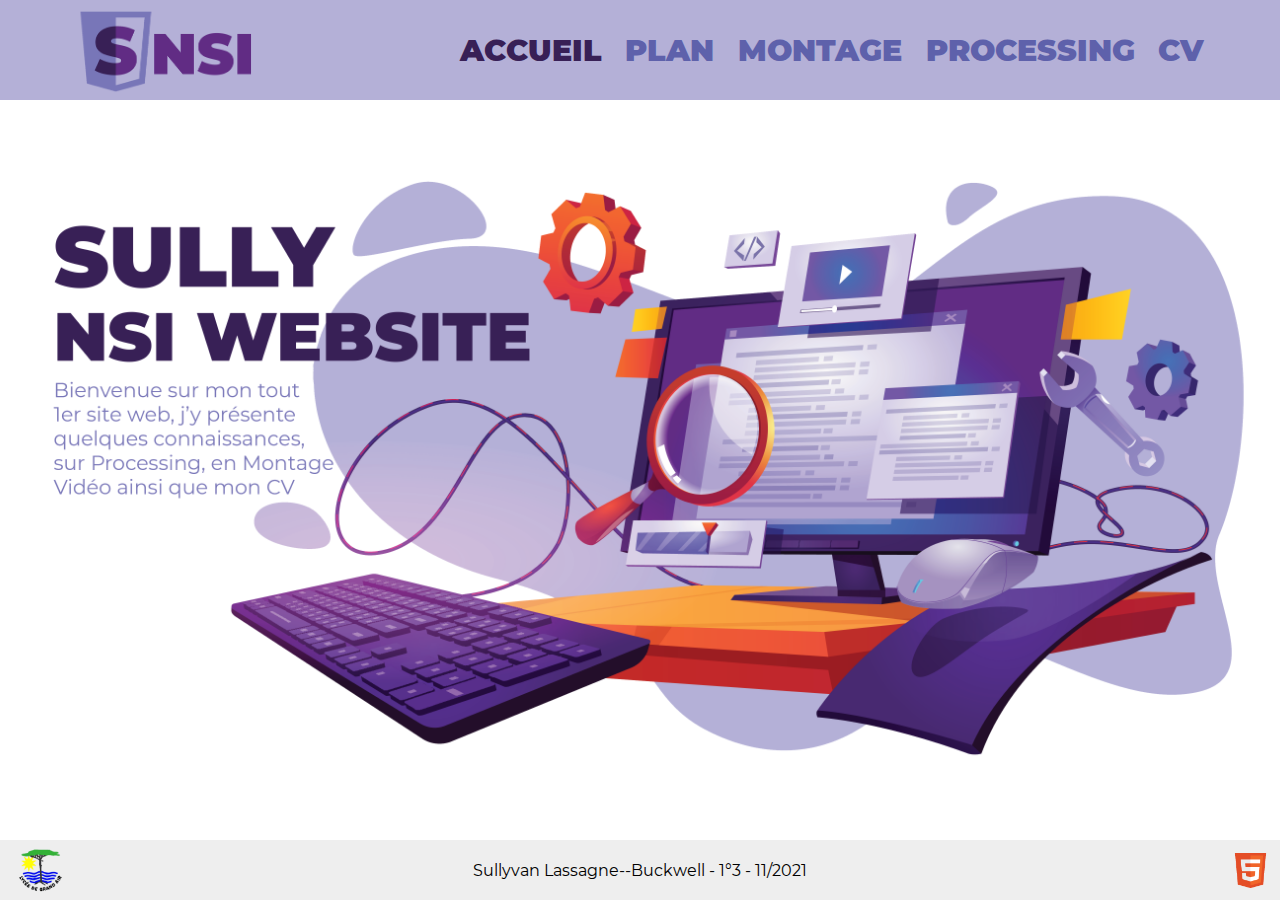
<file: index.html>
<!DOCTYPE html>
<html lang="en" dir="ltr">
  <!-- En-tête de la page -->
  <head>
    <meta charset="utf-8">
    <title>S NSI - Accueil</title>
    <link rel="stylesheet" href="../styles/master.css">
    <link rel="stylesheet" href="../styles/index.css">
    <link rel="shortcut icon" type="image/x-icon" href="../imgs/favicon.ico"/>
  </head>
  <!-- Corps de la page -->
  <body>
    <div id="frame-wrapper">
      <!-- pas de style au body -->
      <!-- Bandeau, menu -->
      <header>
        <div class="img-container">
          <a href="./index.html" title="Accueil"><img id="logo" src="../imgs/logo.png"></a>
        </div>
        <nav id="main-nav">
          <a class="selected" href="./index.html">accueil</a>
          <a href="./plan.html">plan</a>
          <a href="./montage.html">montage</a>
          <a href="./processing.html">processing</a>
          <a href="./cv.html">cv</a>
        </nav>
      </header>
      <!-- Contenu -->
      <section>
        <img id="illustration" src="../imgs/illustration.png" style="user-select: none">
      </section>
      <!-- Pied de la page -->
      <footer>
        <a id="lycee-logo" href="http://webetab.ac-bordeaux.fr/lycee-grand-air/" target=_blank></a>
        <p>Sullyvan Lassagne--Buckwell - 1°3 - 11/2021</p>
        <a id="html5-logo" href="https://validator.w3.org/" target=_blank></a>
      </footer>
    </div>
  </body>
</html>
</file>
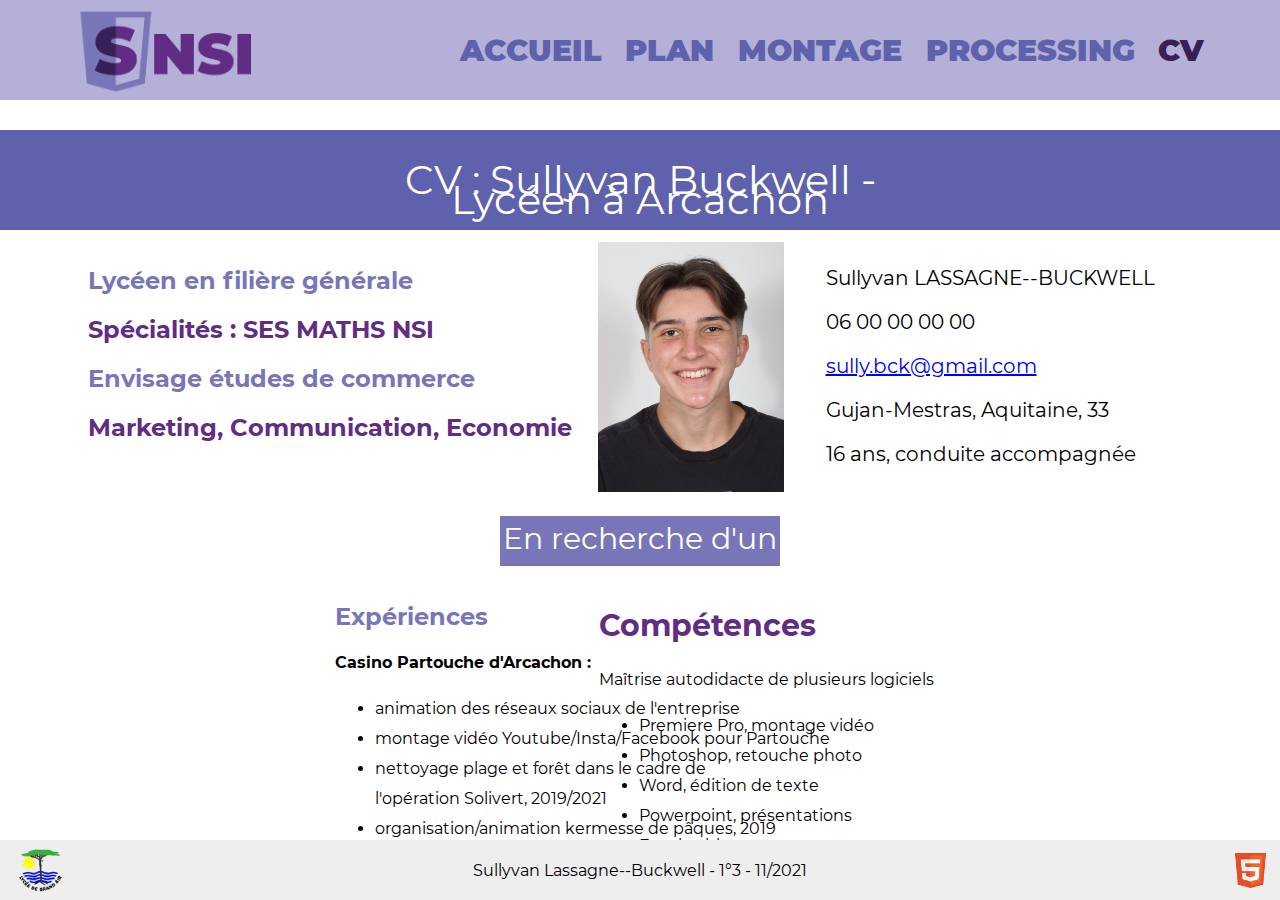
<file: cv.html>
<!DOCTYPE html>
<html lang="en" dir="ltr">
  <!-- En-tête de la page -->
  <head>
    <meta charset="utf-8">
    <title>S NSI - CV</title>
    <link rel="stylesheet" href="../styles/master.css">
    <link rel="stylesheet" href="../styles/cv.css">
    <link rel="shortcut icon" type="image/x-icon" href="../imgs/favicon.ico"/>
  </head>
  <!-- Corps de la page -->
  <body>
    <div id="frame-wrapper">
      <!-- pas de style au body -->
      <!-- Bandeau, menu -->
      <header>
        <div class="img-container">
          <a href="./index.html" title="Accueil"><img id="logo" src="../imgs/logo.png"></a>
        </div>
        <nav id="main-nav">
          <a href="./index.html">accueil</a>
          <a href="./plan.html">plan</a>
          <a href="./montage.html">montage</a>
          <a href="./processing.html">processing</a>
          <a class="selected" href="./cv.html">cv</a>
        </nav>
      </header>
      <!-- Contenu -->
      <section>
        <div id="intro">
          <div class="titre">
            <p>CV : Sullyvan Buckwell - Lycéen à Arcachon</p>
          </div>
          <div class="profil">
            <h1>Lycéen en filière générale</h1>
            <h2>Spécialités : SES MATHS NSI</h2>
            <h1>Envisage études de commerce</h1>
            <h2>Marketing, Communication, Economie</h2>
            <img id="pdp" title="Photo de moi mi 2021" src="../imgs/pdp.JPG">
          </div>
          <div class="contact">
            <p>Sullyvan LASSAGNE--BUCKWELL</p>
            <p>06 00 00 00 00</p>
            <a href="mailto:?tosully.bck@gmail.com">sully.bck@gmail.com</a>
            <p>Gujan-Mestras, Aquitaine, 33</p>
            <p>16 ans, conduite accompagnée</p>
          </div>
        </div>
        <div class="bandeau">
          <p>En recherche d'un job pour financer mes études</p>
        </div>
        <div class="presentation">
          <div class="left">
            <h1>Expériences</h1>
            <strong>Casino Partouche d'Arcachon :</strong>
            <ul>
              <li>animation des réseaux sociaux de l'entreprise</li>
              <li>montage vidéo Youtube/Insta/Facebook pour Partouche</li>
              <li>nettoyage plage et forêt dans le cadre de </br> l'opération Solivert, 2019/2021</li>
              <li>organisation/animation kermesse de pâques, 2019</li>
            </ul>
            <strong>Stage de 3eme chez @2i informatique :</strong>
            <ul>
              <li>hardware, montage/réparation d'ordinateurs</li>
              <li>conseil clientèle</li>
              <li>résolution de beaucoup d'erreurs logicielles</li>
            </ul>
            </ul>
              <strong>Stage d'anglais à Arcachon Langues</strong></br>
              <ul>
                <li>Octobre 2021, une semaine</li>
              </ul>
              <strong>Stage de basket au FFBC Hagetmau</strong>
              <ul>
                <li>Étés 2019, 2020, 2021 : une semaine</li>
              </ul>

            <h2>Formation</h2>
            <p>2020-xxxx : Lycée Grand-Air, Arcachon</br>
              Diplôme National du Brevet - mention très bien</br>
              2016-2020 : Collège Chante-Cigale, Gujan</br>
              Certification de passage au collège</br>
              2014-2016 : École primaire Pasteur, Gujan</br>
              2011-2016 : Écoles primaire du Delta, le Teich</br>
              2008-2011 : École maternelle du Delta, le Teich

            </p>
          </div>
          <div class="right">
            <h2>Compétences</h2>
            <p>Maîtrise autodidacte de plusieurs logiciels</p>
            <ul>
              <li>Premiere Pro, montage vidéo</li>
              <li>Photoshop, retouche photo</li>
              <li>Word, édition de texte</li>
              <li>Powerpoint, présentations</li>
              <li>Excel, tableaux</li>
              <li>FL Studio/Audacity, mixage audio</li>
              <li>etc...</li>
            </ul>
            <p>Bonnes notions dans différents languages :</p>
            <ul>
              <li>Anglais</li>
              <li>Espagnol</li>
              <li>Python</li>
              <li>HTML/CSS</li>
              <li>Java</li>
            </ul>
            <p>
            <h1>Atouts</h1>
            <p>★★★★★ - rigueur </br>
              ★★★★★ - organisation</br>
              ★★★★☆ - bonne humeur</br>
              ★★★★☆ - curiosité</br>
              ★★★★☆ - polyvalence
            </p>
          </div>
        </div>
      </section>
      <!-- Pied de la page -->
      <footer>
        <a id="lycee-logo" href="http://webetab.ac-bordeaux.fr/lycee-grand-air/" target=_blank></a>
        <p>Sullyvan Lassagne--Buckwell - 1°3 - 11/2021</p>
        <a id="html5-logo" href="https://validator.w3.org/" target=_blank></a>
      </footer>
    </div>
  </body>
</html>
</file>
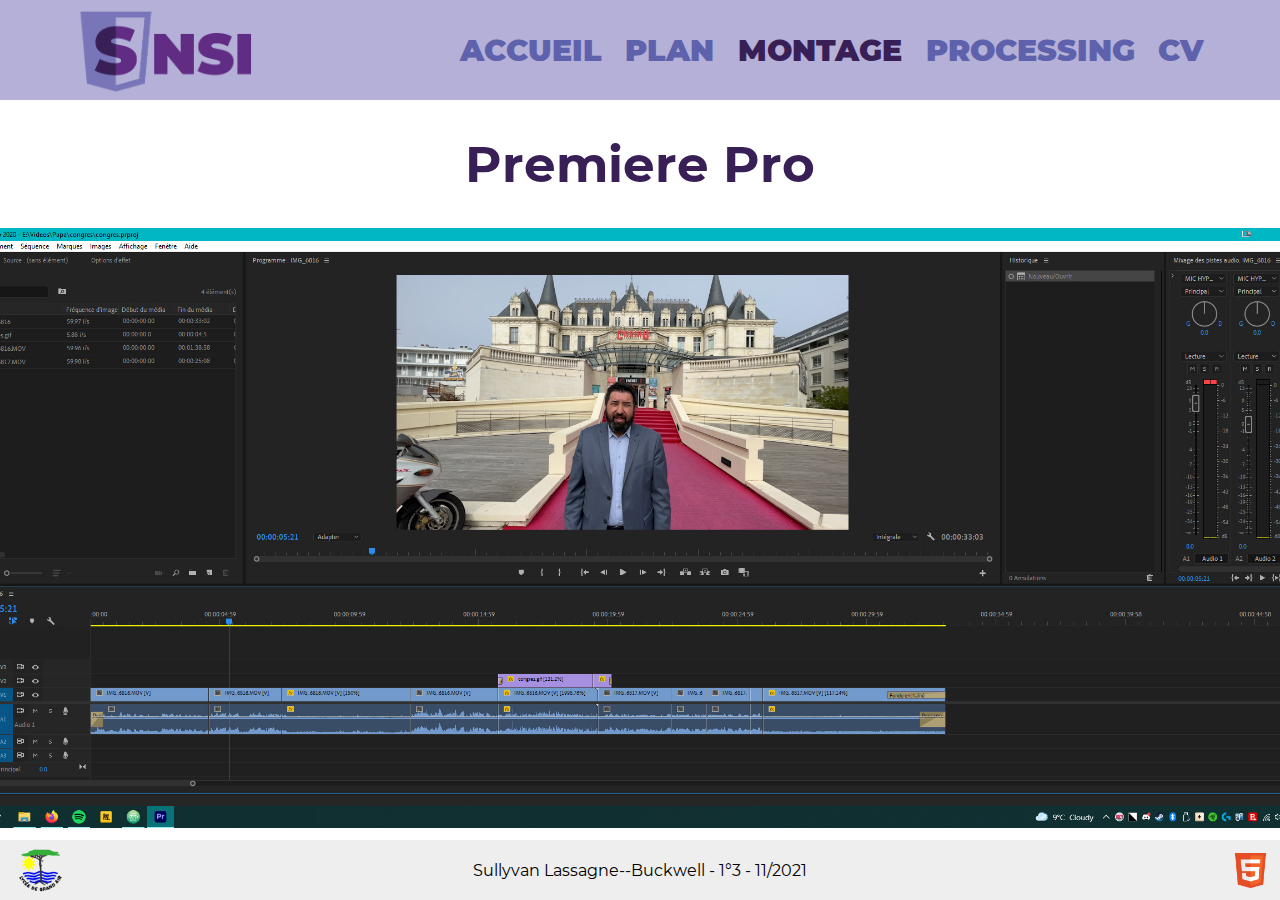
<file: montage.html>
<!DOCTYPE html>
<html lang="en" dir="ltr">
  <!-- En-tête de la page -->
  <head>
    <meta charset="utf-8">
    <title>S NSI - Montage</title>
    <link rel="stylesheet" href="../styles/master.css">
    <link rel="stylesheet" href="../styles/montage.css">
    <link rel="shortcut icon" type="image/x-icon" href="../imgs/favicon.ico"/>
    <script src= "../scripts/montage.js"></script>
  </head>
  <!-- Corps de la page -->
  <body>
    <div id="frame-wrapper">
      <!-- Bandeau, menu -->
      <header>
        <div class="img-container">
          <a href="./index.html" title="Accueil"><img id="logo" src="../imgs/logo.png"></a>
        </div>
        <nav id="main-nav">
          <a href="./index.html">accueil</a>
          <a href="./plan.html">plan</a>
          <a class="selected" href="./montage.html">montage</a>
          <a href="./processing.html">processing</a>
          <a href="./cv.html">cv</a>
        </nav>
      </header>
      <!-- Contenu -->
      <section>
				<!-- class pour centrer le texte et le limiter à 50% de largeur -->
        <div class="txt">
          <h1>Premiere Pro</h1>
        </div>
        <img src="../imgs/screen.jpg" height="600px" widht="auto">
        <div class="txt">
          <p>Premiere Pro est un logiciel de montage vidéo de la suite Adobe,
            je vais présenter quelques <strong>fenêtres</strong> du logiciel,
            il y en a beaucoup et c'est entièrement modulable
          </p>
          </br>
          <h2>Sources</h2>
        </div>
        <img src="../imgs/sources.jpg" height="300px" widht="auto">
        <div class="txt">
          <p>Pour commencer, voici l'endroit où nous pouvons importer nos sources,
            cela peut être des vidéos, des images, des sons, etc
          </p>
          </br>
          <h2>Timeline</h2>
        </div>
        <img src="../imgs/timeline.jpg" height="300px" widht="auto">
        <div class="txt">
          <p>Ensuite, on peut glisser nos fichiers sur la timeline.
            Cette partie est la partie maîtresse, on y voit toutes les pistes
            audios et vidéos et on peut ajuster les éléments dans le temps
          </p>
          </br>
          <h2>Apercu</h2>
        </div>
        <img src="../imgs/apercu.jpg" height="300px" widht="auto">
        <div class="txt">
          <p>En haut du logiciel, il y a la fenêtre d'aperçu vidéo qui affiche une prévisualisation
            de notre montage
          </p>
          </br>
          <h2>Outils</h2>
        </div>
        <img src="../imgs/outils.jpg" height="300px" widht="auto">
        <div class="txt">
          <p>Sur la gauche, il y a une petite partie pour sélectionner l'outil à utiliser,
            cela peut être le cutter pour couper les vidéos par exemple
          </p>
          </br>
          <h2>Historique et Mixage audio</h2>
        </div>
        <img src="../imgs/hist.jpg" height="500px" widht="auto">
        <div class="txt">
          <p>Dans la partie supérieure droite, j'ai choisi de mettre l'historiques des actions,
            qui permet de revenir en arrière par exemple</br>
            J'ai aussi accollé la fenêtre de mixage audio pour réguler
            le son des différentes pistes
          </p>
          </br>
        </div>
        <h1>Quelques réalisations</h1>
        <div class="reals">
          <!--vidéos ytbs intégrée-->
          <iframe width="560" height="315" src="https://www.youtube.com/embed/SfMvoPHSEDY"
            title="YouTube video player" frameborder="0" allow="accelerometer; autoplay;
            clipboard-write; encrypted-media; gyroscope; picture-in-picture" allowfullscreen></iframe>
          <iframe width="560" height="315" src="https://www.youtube.com/embed/eLpj31_glAo"
            title="YouTube video player" frameborder="0" allow="accelerometer; autoplay;
            clipboard-write; encrypted-media; gyroscope; picture-in-picture" allowfullscreen></iframe>
          <iframe width="560" height="315" src="https://www.youtube.com/embed/wONcYSNzAQw"
            title="YouTube video player" frameborder="0" allow="accelerometer; autoplay;
            clipboard-write; encrypted-media; gyroscope; picture-in-picture" allowfullscreen></iframe>
        </div>
      </section>
      <!-- Pied de la page -->
      <footer>
        <a id="lycee-logo" href="http://webetab.ac-bordeaux.fr/lycee-grand-air/" target=_blank></a>
        <p>Sullyvan Lassagne--Buckwell - 1°3 - 11/2021</p>
        <a id="html5-logo" href="https://validator.w3.org/" target=_blank></a>
      </footer>
    </div>
  </body>
</html>
</file>
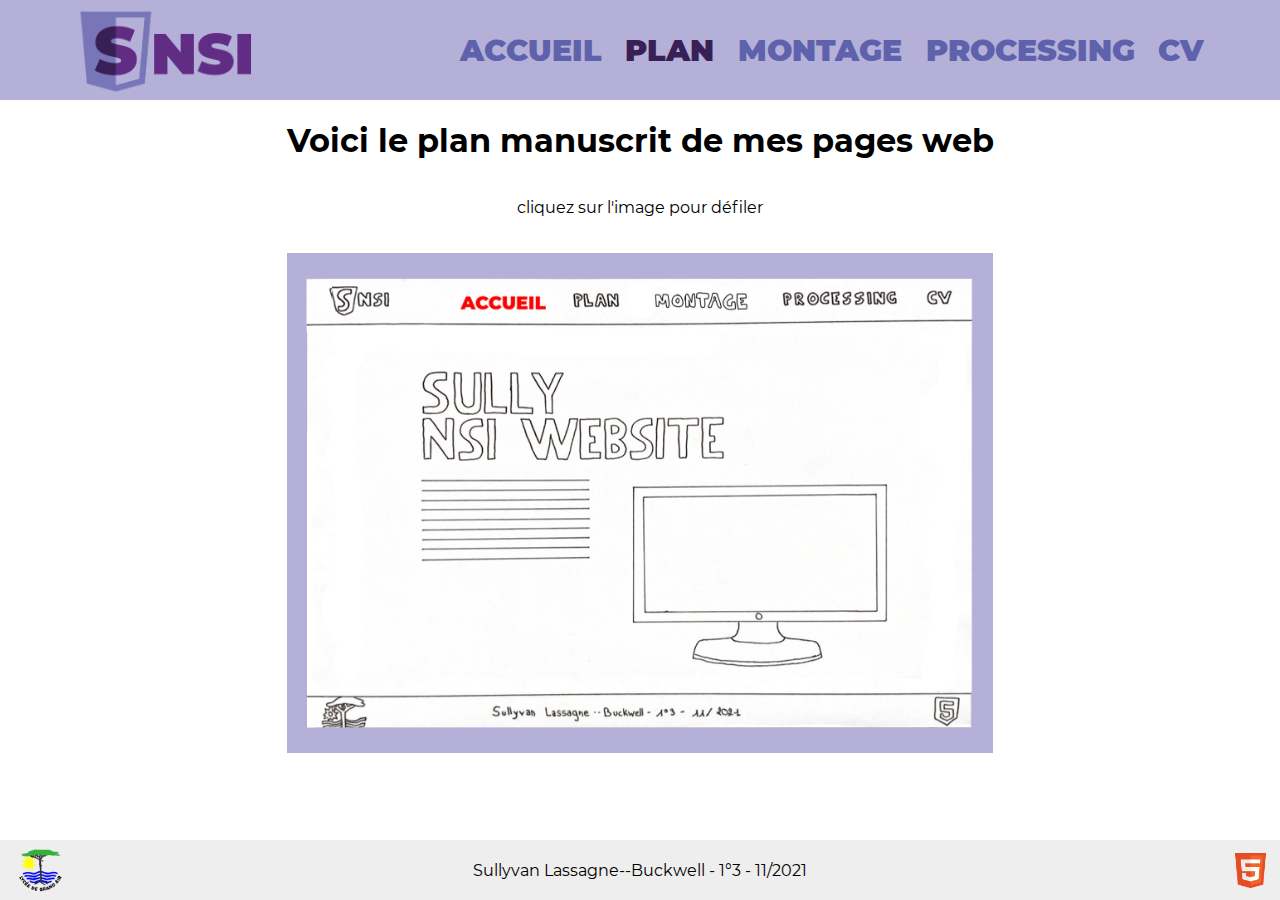
<file: plan.html>
<!DOCTYPE html>
<html lang="en" dir="ltr">
  <!-- En-tête de la page -->
  <head>
    <meta charset="utf-8">
    <title>S NSI - Plan</title>
    <link rel="stylesheet" href="../styles/master.css">
    <link rel="stylesheet" href="../styles/plan.css">
    <link rel="shortcut icon" type="image/x-icon" href="../imgs/favicon.ico"/>
    <script src= "../scripts/plan.js" defer="defer"></script>
  </head>
  <!-- Corps de la page -->
  <body>
    <div id="frame-wrapper">
      <!-- pas de style au body -->
      <!-- Bandeau, menu -->
      <header>
        <div class="img-container">
          <a href="./index.html" title="Accueil"><img id="logo" src="../imgs/logo.png"></a>
        </div>
        <nav id="main-nav">
          <a href="./index.html">accueil</a>
          <a class="selected" href="./plan.html">plan</a>
          <a href="./montage.html">montage</a>
          <a href="./processing.html">processing</a>
          <a href="./cv.html">cv</a>
        </nav>
      </header>
      <!-- Contenu -->
      <section>
        <h1>Voici le plan manuscrit de mes pages web</h1>
        <p>cliquez sur l'image pour défiler</p>
        <img id="diapo" src="../imgs/accueil.jpg"></img>
      </section>
      <!-- Pied de la page -->
      <footer>
        <a id="lycee-logo" href="http://webetab.ac-bordeaux.fr/lycee-grand-air/" target=_blank></a>
        <p>Sullyvan Lassagne--Buckwell - 1°3 - 11/2021</p>
        <a id="html5-logo" href="https://validator.w3.org/" target=_blank></a>
      </footer>
    </div>
  </body>
</html>
</file>
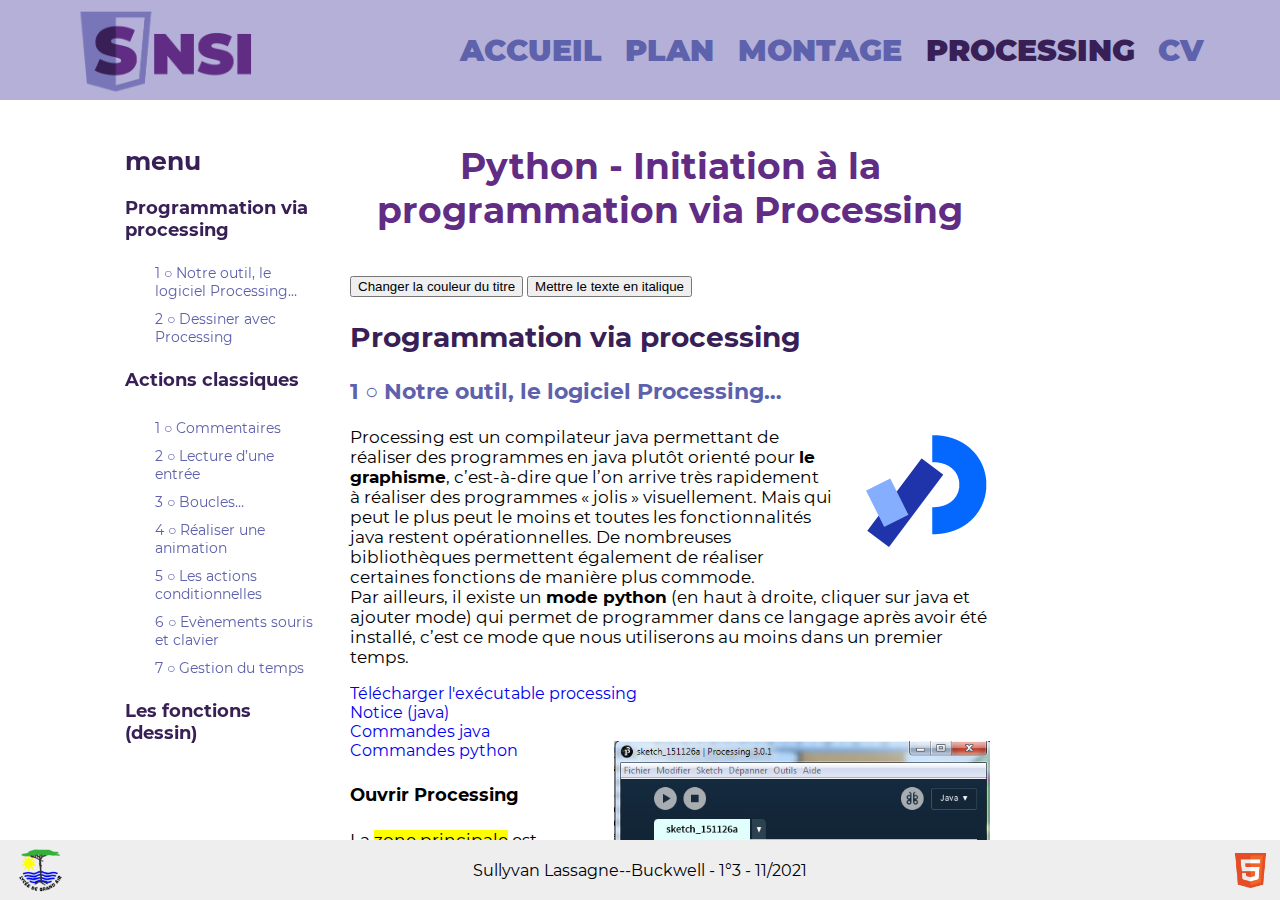
<file: processing.html>
<!DOCTYPE html>
<html lang="en" dir="ltr">
  <!-- En-tête de la page -->
  <head>
    <meta charset="utf-8">
    <title>S NSI - Processing</title>
    <link rel="stylesheet" href="../styles/master.css">
    <link rel="stylesheet" href="../styles/processing.css">
    <link rel="shortcut icon" type="image/x-icon" href="../imgs/favicon.ico"/>
    <script src= "../scripts/processing.js" defer="defer"></script>
  </head>
  <!-- Corps de la page -->
  <body>
    <div id="frame-wrapper">
      <!-- pas de style au body -->
      <!-- Bandeau, menu -->
      <header>
        <div class="img-container">
          <a href="./index.html" title="Accueil"><img id="logo" src="../imgs/logo.png"></a>
        </div>
        <nav id="main-nav">
          <a href="./index.html">accueil</a>
          <a href="./plan.html">plan</a>
          <a href="./montage.html">montage</a>
          <a class="selected" href="./processing.html">processing</a>
          <a href="./cv.html">cv</a>
        </nav>
      </header>
      <!-- Table of content / panneau de navigation -->
      <nav id="toc">
        <a href="./processing.html">
          <h2>menu</h2>
        </a>
        <ol>
          <a href="#processing">
            <h3>Programmation via processing</h3>
          </a>
          <ul>
            <li><a href="#outil">1 ○ Notre outil, le logiciel Processing…</a></li>
            <li><a href="#dessiner">2 ○ Dessiner avec Processing</a></li>
          </ul>
          <a href="#classiques">
            <h3>Actions classiques</h3>
          </a>
          <ul>
            <li style="padding-top: 10px;"><a href="#commentaire">1 ○ Commentaires</a></li>
            <li><a href="#entree">2 ○ Lecture d’une entrée</a></li>
            <li><a href="#boucles">3 ○ Boucles…</a></li>
            <li><a href="#animation">4 ○ Réaliser une animation</a></li>
            <li><a href="#actions">5 ○ Les actions conditionnelles</a></li>
            <li><a href="#events">6 ○ Evènements souris et clavier</a></li>
            <li><a href="#temps">7 ○ Gestion du temps</a></li>
          </ul>
          </li>
          <a href="#fonctions">
            <h3>Les fonctions (dessin)</h3>
          </a>
        </ol>
      </nav>
      <!-- Contenu -->
      <section>
        <div id="content">
          <!-- flexbox 50% + couleur js-->
          <h1 id="h1">Python - Initiation à la <br/> programmation via Processing</h1>
          <button id="bouton1">Changer la couleur du titre</button>
          <button id="bouton2">Mettre le texte en italique</button>
          <!--cours, texte et images-->
          <h2 id="processing">Programmation via processing</h2>
          <h3 id="outil">1 ○ Notre outil, le logiciel Processing…</h3>
          <img id="logo-processing" title="Logo de Processing" src="../imgs/logo-processing.png">
          <p>Processing est un compilateur java permettant de réaliser des programmes
            en java plutôt orienté pour <strong>le graphisme</strong>, c’est-à-dire
            que l’on arrive très rapidement à réaliser des programmes « jolis » visuellement.
            Mais qui peut le plus peut le moins et toutes les fonctionnalités java restent opérationnelles.
            De nombreuses bibliothèques permettent également de réaliser certaines fonctions de manière
            plus commode.</br> Par ailleurs, il existe un <strong>mode python</strong> (en haut
            à droite, cliquer sur java et ajouter mode) qui permet de programmer dans ce langage
            après avoir été installé, c’est ce mode que nous utiliserons au moins dans un premier temps.
          </p>
          <a href="https://processing.org/download/" target=_blank>Télécharger l'exécutable processing</a></br>
          <a href="http://fr.flossmanuals.net/processing/introduction" target=_blank>Notice (java)</a></br>
          <a href="https://processing.org/reference/" target=_blank>Commandes java</a></br>
          <a href="https://py.processing.org/" target=_blank>Commandes python</a>
          <img id="window" title="Fenêtre de Processing" src="../imgs/window.jpg">
          <h4>Ouvrir Processing</h4>
          <p>La <mark>zone principale</mark> est celle où vous taperez votre programme.</br>
            La <mark>console</mark> permet au programmeur d’afficher du texte
            et au programme d’indiquer les erreurs détectées.</br>
            Dans l'environnement Processing un programme est nommé « sketch » (Croquis)
            et correspond à un onglet. Dans le cas de programme de grande taille,
            les onglets permettent de découper le code par thème. Chaque onglet sera
            sauvé dans un fichier différent, mais tous les fichiers/onglets seront chargés
            en même temps, Attention, les onglets seront donc considérés comme un seul programme.
          </p>
          <h3 id="dessiner">2 ○ Dessiner avec Processing</h3>
          <img id="graph" title="Coordonnées" src="../imgs/graph.jpg">
          <p><mark>Coordonnées dans l'espace :</mark>
            Quand on travaille en 2 dimensions (2D) dans Processing, on utilise deux
            axes de coordonnées x et y correspondant respectivement à la largeur
            (axe horizontal) et à la hauteur (axe vertical) d'une situation. Par
            convention de la mesure de l'espace, le coin en haut à gauche correspond
            aux valeurs x = 0 et y = 0. Les valeurs x sont croissantes vers la droite et
            les valeurs y sont croissantes vers le bas, contrairement à notre habitude
            du plan cartésien. Ces valeurs x et y peuvent s'étendre théoriquement à l'infini,
            même si en réalité, les contraintes de la taille de votre fenêtre vont
            délimiter la taille maximale d'une surface de création visible.C'est donc
            dans cet espace que nous allons dessiner.En observant n’importe quelle image,
            on s’apreçoit qu’on peut la décomposer en une suite d’instructions : point,
            ligne, cercle, ellipse, triangle, quadrilatère, courbe,... Par ailleurs,
            il y a un fond, un remplissage, des contours. Tout ceci est expliqué ci-dessous
            et plus en détail dans la notice (page 27 et suivantes).
          </p>
          </br>
          <h2 id="classiques">Actions classiques</h2>
          <h3 id="commentaire">1 ○ Commentaires</h3>
          <p>Un commentaire est uniquement visible lors de la conception du programme,
            il n’apparaît pas lors de son exécution et permet donc de se souvenir plus
            rapidement de l’utilité d’une ligne particulière.</br>
            Syntaxe : # texte de commentaire.</br>
            <em>Exercice 1 :</em> placer 5 commentaires sur votre programme de maison.
          </p>
          <h3 id="entree">2 ○ Lecture d’une entrée</h3>
          <p>Processing n’intègre pas la fonction input présente de manière native dans
            Python. Il faut donc trouver d’autres solutions pour récupérer des informations
            fournies par l’utilisateur du programme.L’une d’elles consiste à importer
            une bibliothèque présente dans Java et qui permet de créer des boîtes de dialogue.
            Le programme <mark>boite_dialogue_simple.pyde</mark> vous donne un exemple
            que vous avez à disposition devrait vous donner une idée de ce que l’on peut faire avec.
          </p>
          <p><em>Exercice 2 :</em> Créez un programme qui affiche la distance à laquelle
            on se trouve d’un orage si l’utilisateur donne le temps qu’il a mesuré entre
            la vision de l’éclair et celle du tonnerre. La vitesse du son vaut 330 m/s.
            Affichez également le résultat dans la console. Ecrire les commentaires associés.
            Utilisez la commande <strong>text</strong> (message , x, y) pour afficher le résultat
            ans la fenêtre graphique au lieu de la console (x et y sont les coordonnées de
            départ du texte, possibilité de changer taille et police du texte).
          </p>
          <p>Le programme boite_dialogue.pyde devrait vous donner une idée de ce que l’on peut faire avec.
            Pour aller plus loin :
            <a href="https://openclassrooms.com/fr/courses/6173501-debutez-la-programmation-avec-java">
            Openclassrooms - Débutez la programmation avec java</a>.
            Il faudra adapter certains aspects à Python.
          </p>
          <h3 id="boucles">3 ○ Boucles…</h3>
          <p><img id="tableau" title="Exercice 6" src="../imgs/tableau.jpg">
            Vous pouvez tester le programme boucle_simple disponible.</br>
            <em>Exercice n°3 :</em> Réaliser un compteur de 0 à 100 s’affichant dans la console</br></br>
            <em>Exercice n°4 :</em> Réaliser un compte à rebours</br></br>
            <em>Exercice n°5 :</em> Adaptez le programme boucle_simple afin d’obtenir un
            dégradé vertical de couleur jaune.</br></br>
            <em>Exercice n°6 :</em> En combinant deux boucles imbriquées, réaliser un tableau
            de cases colorées aléatoirement comme sur le modèle ci-contre. Commencer
            par faire un algorithme sur papier ainsi qu’un tracé de grille avec les coordonnées…
          </p>
          <h3 id="animation">4 ○ Réaliser une animation</h3>
          <p>Nous avons jusqu’à présent utilisé le mode statique de Processing qui correspond
            à ce que nous avions vu en Python avec spyder. Il existe nénamoins un autre mode
            dit « dynamqiue ». Pour l’utiliser on exécute deux fonctions particulières.
          </p>
          <p>
            - La fonction setup() s’exécute une fois et une seule, au lancement du programme.</br>
            - La fonction draw () s’exécute en boucle, à une fréquence donnée (modifiable
            dans frameRate, par défaut 60 fois par seconde).
          </p>
          <p>Exécuter le programmme animation_fréquence.</br>
            <em>Exercice 7 :</em> analyser le et modifier le en augmentant la valeur du frameRate()
            puis en diminuant la valeur du random(). Modifier l'animation en ajoutant une couleur de fond aléatoire
          </p>
          <h3 id="actions">5 ○ Les actions conditionnelles</h3>
          <p>Rien de bien spécial ici, les commandes if, elif… sont fonctionnelles.</br>
            </br><em>Exercice n°8</em> : Vous devez réaliser un programme permettant d’afficher
            la mention obtenue au bac en fonction de la moyenne obtenue.</br>
            </br><em>Exercice n°9</em> : On améliore le programme précédent : vous devez
            utiliser un booléen au démarrage du programme pour savoir si l’utilisateur désire
            connaître sa mention éventuelle. Sinon, le programme s’arrête après un message informatif.
          </p>
          <p>
          <h3 id="events">6 ○ Evènements souris et clavier</h3>
          <mark>La position de la souris :</mark></br>
          A tout moment, on peut obtenir les coordonnées de la position de la souris
          suivant X et Y à l'aide de la fonction mouseX et mouseY
          <div class="syntaxe"><em>Syntaxe :</em>	   <strong>mouxeX      # position en X
            mouseY      # position en Y</strong>
          </div>
          <mark>Clic de souris :</mark></br>
          A tout moment, on peut avoir si l'utilisateur a cliqué.
          <div class="syntaxe"><em>Syntaxe :</em>	  <strong>if (mousePressed = = true ou false) :
            instruction       # souris appuyée</strong>
          </div>
          </p>
          <p><em>Exercice n°10 :</em> réaliser une programme qui affiche un rectangle rouge sur
            la partie gauche de la fenêtre si la souris est à gauche et un rectangle vert
            à droite si on est à droite. Le fond est blanc.
          </p>
          <p><em>Exercice n°11 :</em> Créer un programme qui ouvre une fenêtre blanche de
            200*200, qui affiche un cercle de diamètre 10 pixels qui se déplace avec
            la souris (Cercle jaune au contour noir).
          </p>
          <p><em>Exercice n°12 :</em> à chaque fois que l’on clique sur la souris,
            le fond change de couleur aléatoirement.
          </p>
          <p><em>Exercice n°13 :</em> Tester le programme balle puis modifiez-le afin
            que la balle démarre quand on appuie sur une touche et s’arrête quand on clique sur la souris.
          </p>
          <p><em>Exercice n°14 :</em> la balle peut-elle rebondir indéfiniment ?.</p>
          <h3 id="temps">7 ○ Gestion du temps</h3>
          <p><em>Exercice 15 :</em> exploiter la fonction « millis » pour placer un
            compteur de temps en secondes écoulé es depuis le début du lancement d'un
            programme au choix.
          </p>
          </br>
          <h2 id="fonctions">Les fonctions (dessin)</h2>
          <mark>La fonction size:</mark></br>
          Lorsque vous écrivez une ligne de code et que vous appuyez sur Run,
          une fenêtre s'ouvre, mais elle est toute petite. Pour régler ce problème,
          vous pouvez régler la taille de la fenêtre avec la fonction Size().
          <div class="syntaxe"><em>Syntaxe :</em> <strong>size(largeur,hauteur)</strong>                    ex : size(400,400)</div>
          <p><mark>La fonction background:</mark></br>
            Cette fonction va nous permettre de donner une couleur à notre fenêtre,
            à l'arrière-plan.</br>
            <em>Syntaxe :</em> <strong>background(R,G,B)</strong> (R est la quantité de rouge,
            G de vert et B de bleu : valeur comprise entre 0 et 255). On peut aussi coder en
            hexadecimal : par exemple #FFFFFF correspond à blanc. En utilisant
            <em><a href="http://colorpicker.fr">ce lien</a></em>, colorer une fenêtre de 300
            par 200 en jaune puis en rose.
          </p>
          <p><mark>La fonction line:</mark></br>
            La fonction line() permet de tracer un trait entre deux points, donc tout simplement un trait.</br>
            <em>Syntaxe :</em> <strong>line(X1,Y1,X2,Y2)</strong> ex : line(1,1,150,150)</br>
            X1 étant l'abscisse du premier point (l'extrémité de la ligne) &emsp; &emsp;
            Y1 étant l'ordonnée du premier point</br>
            X2 étant l'abscisse du second point &emsp;&emsp;&emsp;&emsp;&emsp;&emsp;&emsp;&emsp;&emsp;&emsp;&emsp;&emsp;&emsp;&emsp;
            Y2 étant l'ordonnée du second point
          </p>
          <p><mark>La fonction stroke:</mark></br>
            La fonction Stoke() permet de donner une couleur à un trait, ou de donner une couleur autour d'une forme.</br>
          <div class="syntaxe"><em>Syntaxe :</em> <strong>stroke(R,G,B)</strong>                     ex : size(200,200)                        //écran de 200 pixels sur 200 pixels
            background(38,164,248)
            stroke(200,200,0)
            line(1,1,150,150).
          </div>
          </p>
          <p><mark>La fonction rect:</mark></br>
            La fonction Rect() permet de dessiner un rectangle.</br>
            <em>Syntaxe :</em> <strong>rect(X,Y,largeur,hauteur);</strong>
            &emsp; &emsp;&emsp; ex : rect(50,50,100,100);</br>
            X étant l'abcisse du coin supérieur gauche du rectangle</br>
            Y étant l'ordonnée du coin supérieur gauche du rectangle
          </p>
          <p><mark>La fonction fill:</mark></br>
            La fonction Fill() permet de remplir une forme avec une couleur.
          <div class="syntaxe"><em>Syntaxe :</em> <strong>fill(R,G,B); on peut rajouter un 4ème chiffre qui sera la transparence</strong>
            size(200,200);//écran de 200 pixels sur 200 pixels
            background(38,164,248);
            fill(200,200,0);
            rect(1,1,150,150);
          </div>
          </p>
          <p><mark>La fonction ellipse:</mark></br>
            La fonction Ellipse() permet de dessiner une ellipse, et un cercle.</br>
            <em>Syntaxe :</em> <strong>ellipse(X,Y,largeur,hauteur);</strong> ex : ellipse(50,50,100,100);</br>
            X étant l'abscisse du centre de l'ellipse</br>
            Y étant l'ordonnée du centre de l'ellipse
          </p>
          <p><mark>La fonction point:</mark></br>
            La fonction point() permet de faire un point.</br>
            <em>Syntaxe :</em> <strong>point(x,y);</strong>&emsp; &emsp; ex : point(100,100);
          </p>
          <p><mark>La fonction rectMode:</mark></br>
            La fonction rectMode() permet de régler rect(). X et Y sont respectivement l'abscisse et l'ordonnée du coin
            gauche. Lorsque vous faites un rectangle, vous déclarez en premier x et y, puis la largeur et la hauteur. Par
            défaut, x et y sont le coin supérieur gauche du rectangle. Si vous utilisez CORNER, x et y seront le centre du
            rectangle.</br>
            <em>Syntaxe :</em> <strong>rectMode(CENTER);</strong> (CORNER par défaut)</br>
            &emsp;&emsp;&emsp;&emsp;&emsp;&emsp;&emsp;&emsp; rectMode(CENTER);</br>
            &emsp;&emsp;&emsp;&emsp;&emsp;&emsp;&emsp;&emsp; rect(50,50,100,100);
          </p>
          <p><mark>La fonction ellipseMode:</mark></br>
            La fonction ellipseMode() fonctionne sur le même principe que rectMode(). Cependant, c'en est l'inverse.
            Par défaut, x et y sont le centre de l'ellipse. En utilisant CORNER, x et y sont définis comme le coin supérieur
            gauche.</br>
            <em>Syntaxe :</em> <strong>ellipseMode(CORNER);</strong> (CENTER par défaut)</br>
            &emsp;&emsp;&emsp;&emsp;&emsp;&emsp;&emsp;&emsp; ellipseMode(CENTER);</br>
            &emsp;&emsp;&emsp;&emsp;&emsp;&emsp;&emsp;&emsp; ellipse(50,50,100,100);
          </p>
          <p><mark>La fonction smooth:</mark></br>
            Lorsque vous faites un cercle, le trait n'est pas net, c'est dû à la pixélisation. Pour y remédier on utilise la
            fonction smooth().</br>
            <em>Syntaxe :</em><strong> smooth();  attention il faut que la fonction background
            soit dans la fonction où se trouve le smooth.</strong></br>
            &emsp;&emsp;&emsp;&emsp;&emsp;&emsp;&emsp;&emsp; background (255) ;</br>
            &emsp;&emsp;&emsp;&emsp;&emsp;&emsp;&emsp;&emsp; smooth();</br>
            &emsp;&emsp;&emsp;&emsp;&emsp;&emsp;&emsp;&emsp; ellipse(50,50,100,100);
        </div>
        </p>
      </section>
      <!-- Pied de la page -->
      <footer>
        <a id="lycee-logo" href="http://webetab.ac-bordeaux.fr/lycee-grand-air/" target=_blank></a>
        <p>Sullyvan Lassagne--Buckwell - 1°3 - 11/2021</p>
        <a id="html5-logo" href="https://validator.w3.org/" target=_blank></a>
      </footer>
    </div>
    </div>
  </body>
</html>
</file>
<file: styles/master.css>
/*body*/
#frame-wrapper {
	position: absolute;
	top: 0; right: 0; bottom: 0; left: 0;

	overflow: hidden;
	font-family: 'Montserrat';
}

/*menu de navigation entre les pages en haut*/
header {
	/*positionnement, taille, couleur*/
	position: absolute;
	top: 0; left: 0; right: 0;
	height: 100px;
	background-color: #b4b0d7;

	/*comportement, espacement des éléments*/
	display: flex;
	flex-direction: row;
	justify-content: space-around;

	user-select: none;
}

/*partie du menu avec les liens vers les pages*/
#main-nav {
	flex-basis: 60%;

	display: flex;
	flex-direction: row;

	justify-content: space-around;
	align-items: center;
}

/*contenu*/
section {
    position: absolute;
    left: 0; top: 100px; right: 0; bottom: 60px;
    background-color: white;
}

/*pied de page*/
footer {
	/*position, couleur, taille*/
	position: absolute;
	bottom: 0; left: 0; right: 0;
	height: 60px;
	background-color: #eeeeee;

	/*comportement des éléments*/
	display: flex;
	flex-direction: row;
	justify-content: space-around;
	align-items: center;
}

/*logo S NSI (menu)*/
.img-container {
	flex-basis: 20%;
}
#logo {
	margin: 10px;
	width: 200px;
	height: auto;
}

/*liens (menu)*/
#main-nav a {
	font-size: 30px;
	font-family: Montserrat Black;
	font-weight: bolder;

	text-decoration: none;
	text-transform: uppercase;
	color: #5e61ab;
}
#main-nav a:hover {
	color: #612c84;
}
#main-nav .selected {
	color: #382056;
}
#main-nav .selected:hover {
	color: #382056;
}

/*pied de page*/
footer p {
	font-size: 16px;
}
/*logo html en bas à droite*/
#html5-logo {
	position: absolute;
	bottom: 0; right: 0;

	background-image: url("../imgs/html5.png");
    background-size: 35px;
    background-repeat: no-repeat;
    background-position: center;

	display: block;
    height: 60px;
	width: 60px;
    text-decoration: none;
    cursor: pointer;
}
/*lien vers site du lycée en bas à gauche*/
#lycee-logo {
	position: absolute;
	bottom: 0; left: 10px;

	background-image: url("../imgs/lycee.png");
    background-size: 45px;
    background-repeat: no-repeat;
    background-position: center;

	display: block;
    height: 60px;
	width: 60px;
    text-decoration: none;
    cursor: pointer;
}

/* Police personnalisée partout sur le site*/
@font-face {
	font-family: 'Montserrat';
	font-style: normal;
	font-weight: normal;
	src: url("../fonts/Montserrat-Regular.woff") format("woff");
	}
	@font-face {
	font-family: 'Montserrat';
	font-style: normal;
	font-weight: bold;
	src: url("../fonts/Montserrat-Bold.woff") format("woff");
	}
	@font-face {
	font-family: 'Montserrat Black';
	font-style: normal;
	font-weight: normal;
	src: url("../fonts/Montserrat-Black.woff") format("woff");
	}
</file>
<file: styles/index.css>
/*pour centrer l'illustration d'accueil*/
section {
	display: flex;
	flex-direction: row;
	justify-content: center;
}
</file>
<file: styles/cv.css>
section {
  overflow-y: scroll;
}
#intro {
  display: flex;
  flex-direction: column;
  align-items: center;
}

.titre {
  position: relative;
  top: 30px;
  height: 100px;
	background-color: #5e61ab;
  padding-left: 400px;
  padding-right: 400px;
}
.titre p {
  font-size: 40px;
  text-align: center;
  line-height: 20px;

  color: #ffffff;
}

.profil {
  position: relative;
  top: 50px; left: -310px;
}

.profil h1 {
  font-size: 24px;
  color: #7876b8;
}
.profil h2 {
  font-size: 24px;
  color: #612c84;
}

#pdp {
  position: relative;
  top: -220px; left: 510px;

  height: 250px;
  width: auto;
}
.contact {
  position: relative;
  top: -420px; left: 350px;

  font-size: 20px;
}

.bandeau {
  position: relative;
  background-color: #7876b8;
  height: 50px;
  top: -420px;

  margin-left: 500px;
  margin-right: 500px;
}
.bandeau p {
  font-size: 30px;
  text-align: center;
  line-height: 45px;
  color: #ffffff;
}

.presentation {
  position: relative;
  top: -400px;
  display: flex;
  flex-direction: row;
  justify-content: space-around;
  line-height: 30px;
}

.right {
  margin-left: -450px;
}
.left {
  margin-right: -450px;
}

.presentation h1 {
  font-size: 24px;
  color: #7876b8;
}
.presentation h2 {
  font-size: 30px;
  color: #612c84;
}
</file>
<file: styles/montage.css>
/*contenu*/
section {
	overflow-y: scroll;
	display: flex;
	flex-direction: column;
	align-items: center;
}

/*video*/
iframe {
	position: relative;
	top: 30px;
}

section .txt {
	max-width: 50%; /* limiter txt à 50% de largeur*/
	top: 50px;
	font-size: 20px;
	margin: auto; /* centrer txt*/
	text-align: center;
}

/* realisations, 100% de largeur*/
section .reals{
	max-width: 100%;
	display: flex;
	flex-direction: row;
	justify-content: space-around;
	padding-bottom: 200px;
}

h2{
	font-size: 40px;
	color: #7876b8;
}
h1{
	font-size: 50px;
	font-weight: bold;
	color: #382056;
}
img{

}
section p{
	font-size: 30px;
}
</file>
<file: styles/plan.css>
section {
	display: flex;
	flex-direction: column;
	align-items: center;
}

#diapo {
	position: relative;
	top: 20px;
  height: 500px;
  width: auto;
	justify-content: center;
}

h1 {
	top: 20px;
}
</file>
<file: styles/processing.css>
/*table of content : menu affiché sur la gauche pour naviguer dans la page*/
#toc {
	position: absolute;
	left: 100px; top: 100px; bottom: 60px;
	width: 200px;

	padding: 25px;

	z-index: 1;
	overflow-y: scroll; /*pouvoir défiler dans le menu (fenêtre plus petites)*/
	scrollbar-width: none; /*cacher la scrollbar sur firefox*/
}
#toc::-webkit-scrollbar { /*cacher la scrollbar sur edge*/
    display: none;
}
#toc h2 {
	color: #382056;
	font-size: 25px;
}
#toc h3 {
	font-size: 18px;
	color: #382056;
}
#toc a {
	color: #5e61ab;
}
#toc h3:hover, #toc a:hover {
	color: #612c84;
}
ol {
	list-style-type: none;
	padding-left: 0px;
	font-size: 16px;
}
ul {
	padding-left: 25px;
	list-style: none;
	font-size: 14px;
}
li {
	padding: 5px;
	text-decoration: none;
}
a {
	text-decoration: none;
}

/*contenu*/
section {
	display: flex;
	flex-direction: column;
	align-items: center;
	justify-content: flex-start;

	overflow-y: scroll;
}
section #content {
	max-width: 50%;
	position: relative;
	left: 30px
}
section h1 {
	font-size: 36px;
	color: #612c84;

	padding: 20px;
	text-align: center;
}
section h2 {
	font-size: 28px;
	color: #382056;
}
section h3 {
	font-size: 22px;
	color: #5e61ab;
}
section h4 {
	font-size: 18px;
}
section p {
	font-size: 17px;
}
section em {
	text-decoration: underline;
}
.syntaxe {
	white-space: pre; /*pour que tous les espaces s'affichent, mise en page*/
}

/*images du cours (placements)*/
#logo-processing {
	float: right;
	margin: 0 0 30px 30px;
}
#window {
	float: right;
	margin: 0 0 30px 50px;
	width: auto;
	height: 350px;
}
#graph {
	float: left;
	margin: 0 10px 0 0;
	width: auto;
	height: 200px;
}
#tableau {
	float: right;
	margin: 0 0 30px 50px;
	width: auto;
	height: 300px;
}
</file>
